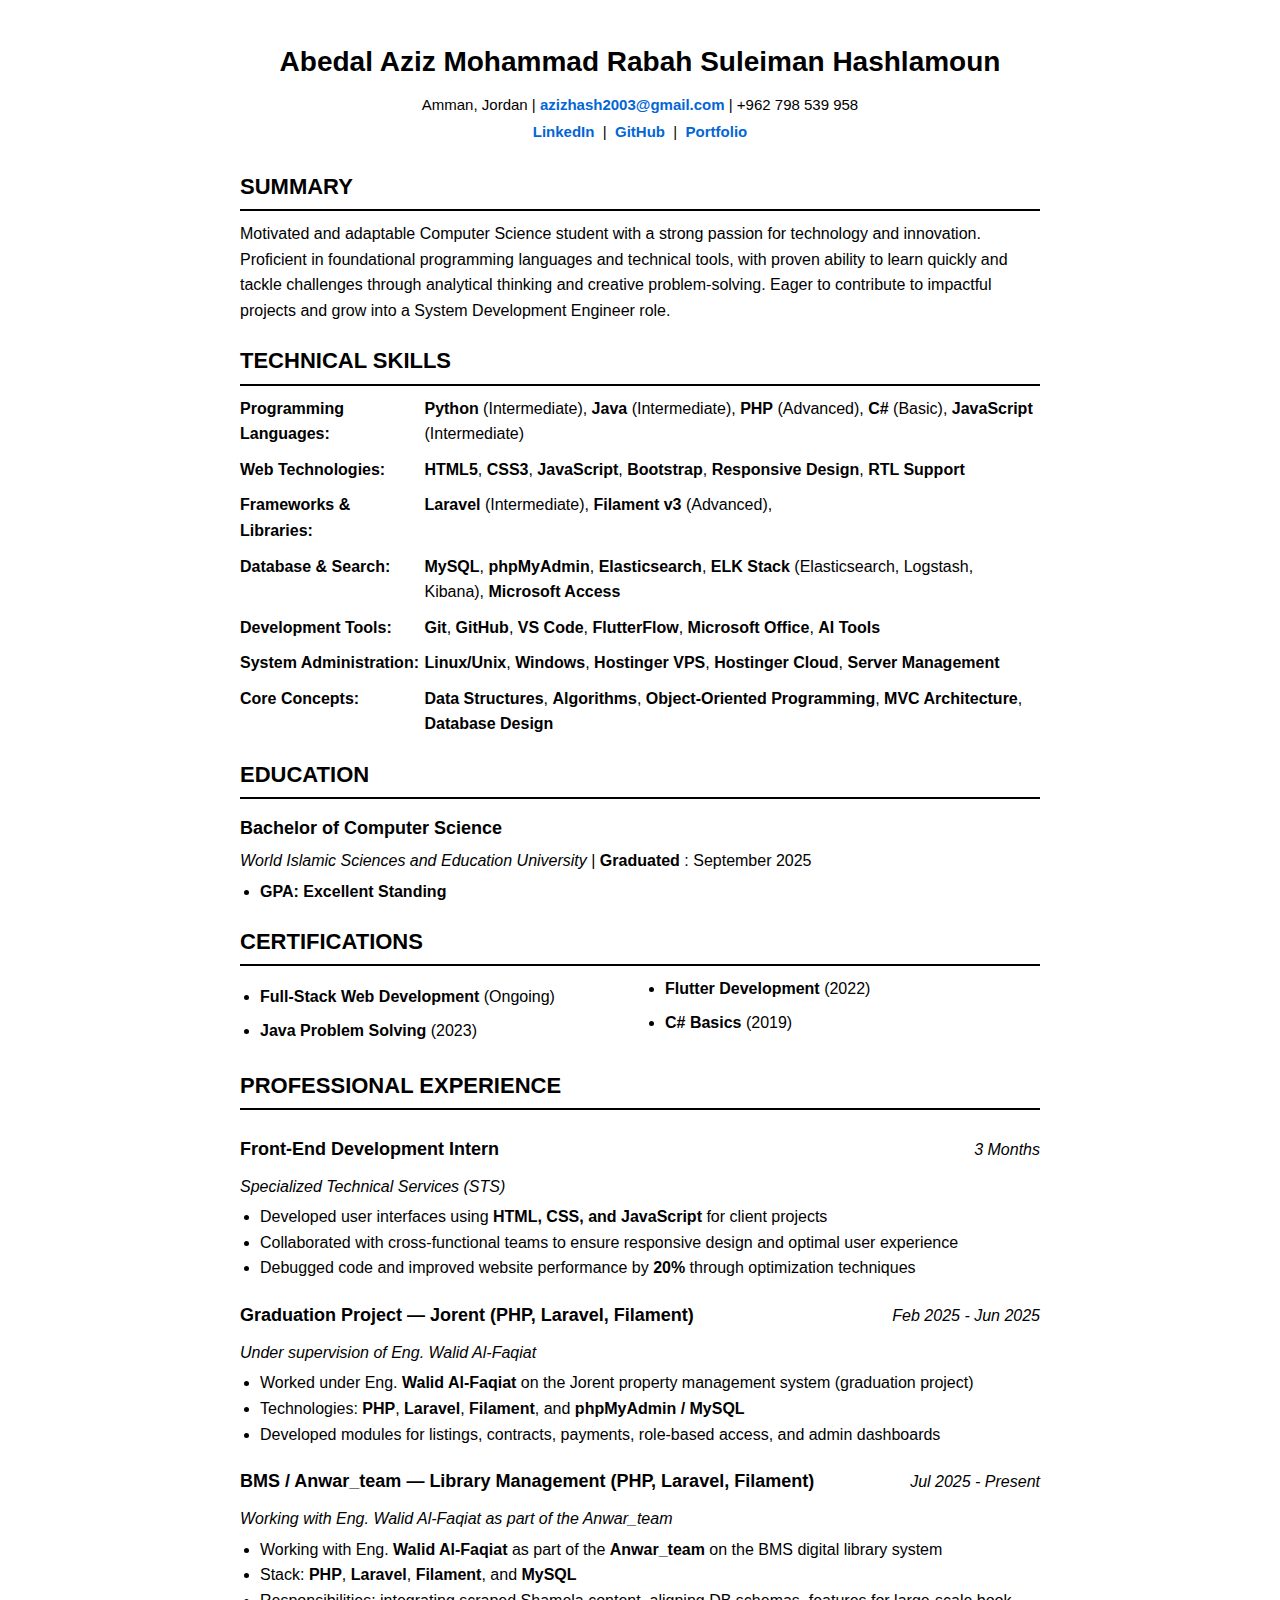
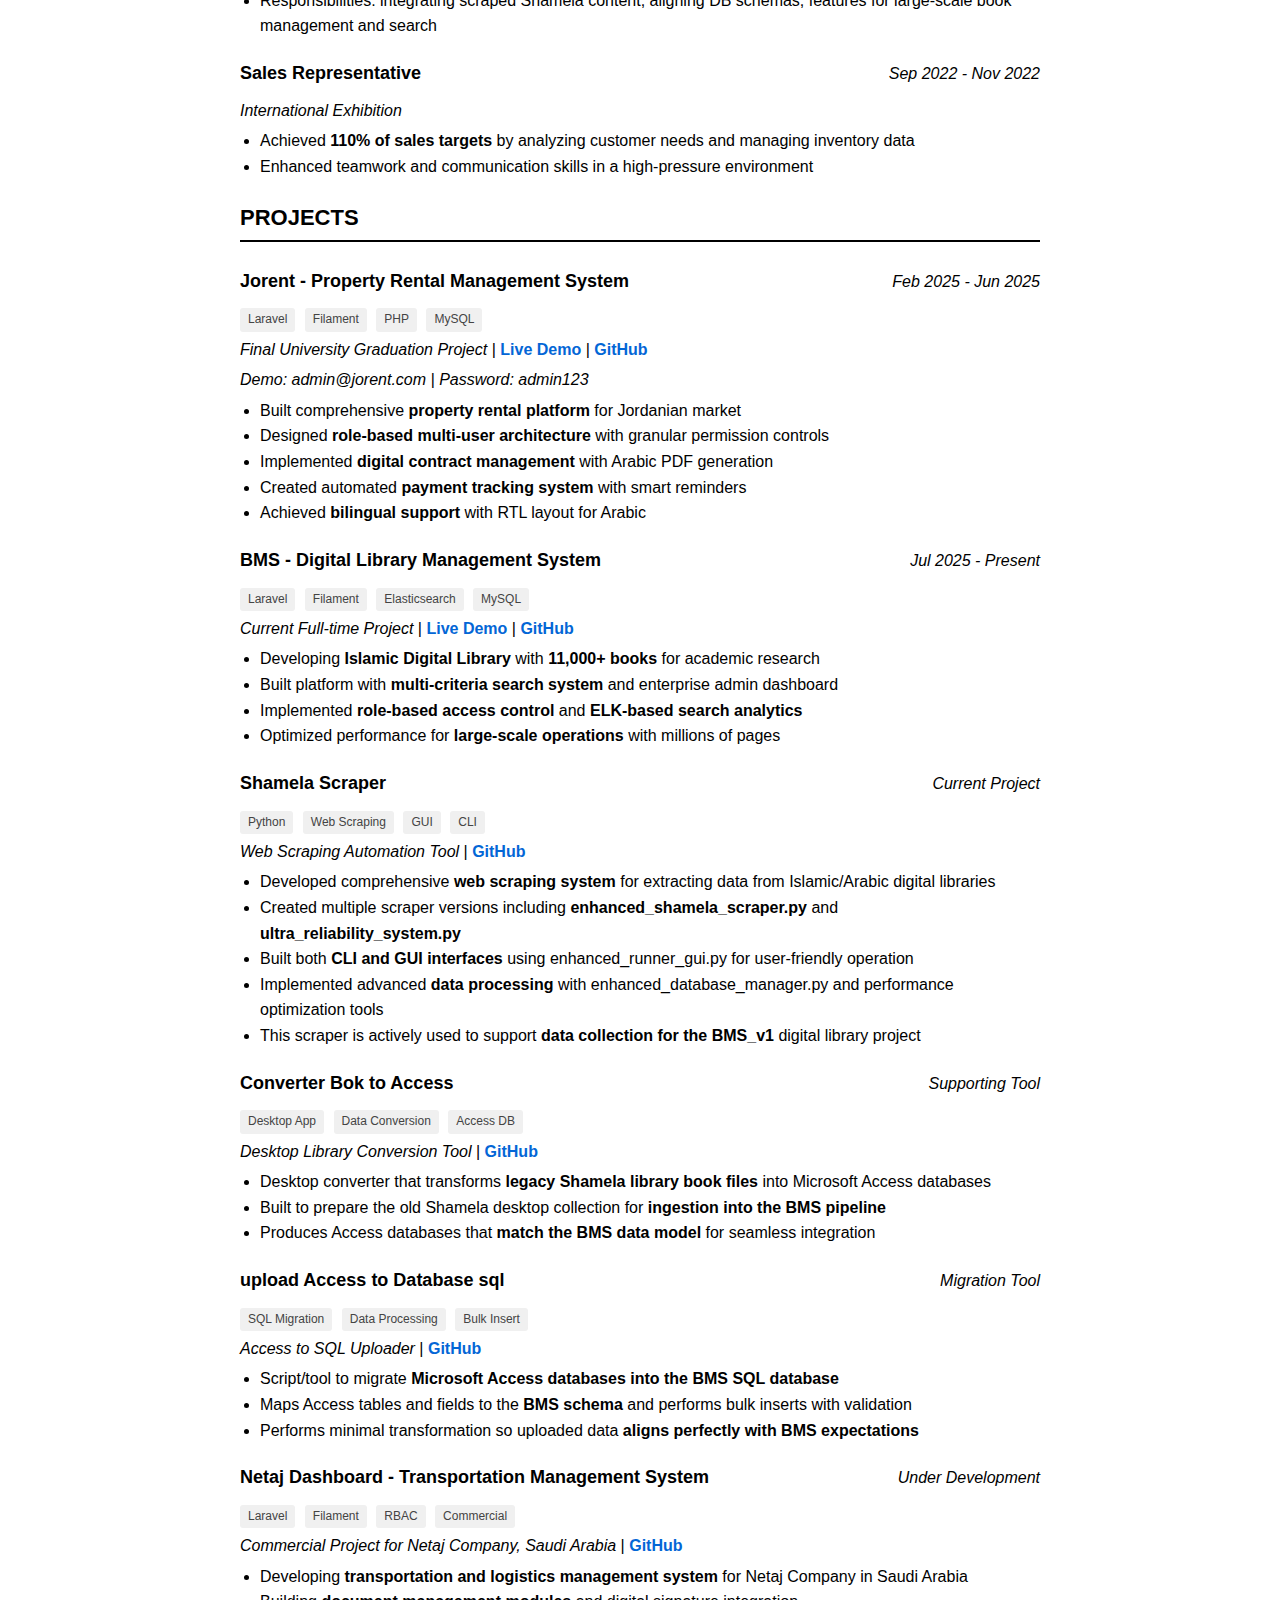
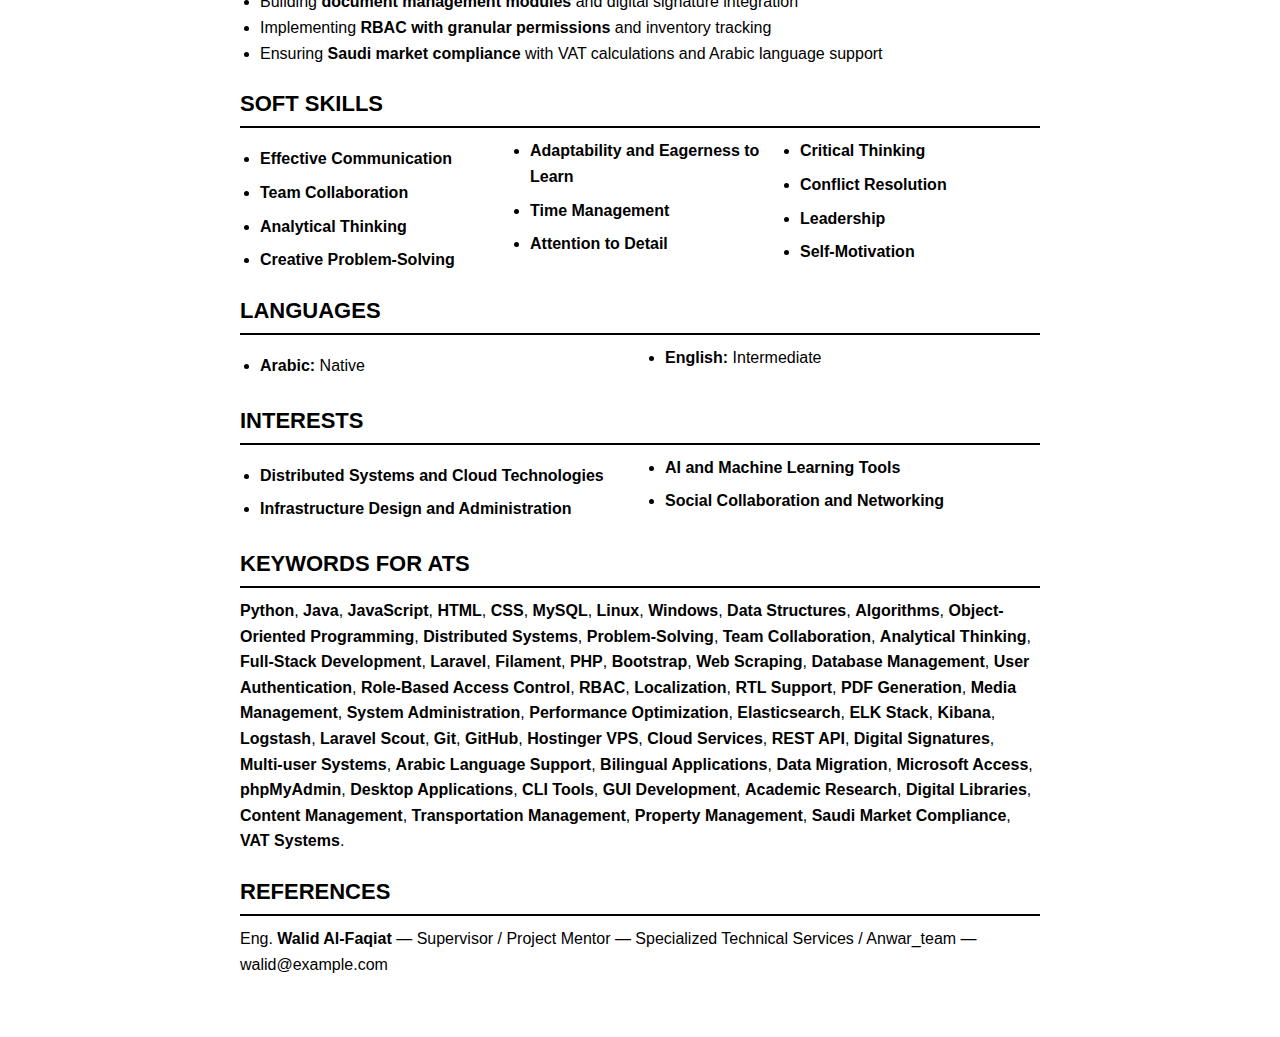
<file: AzizCV.html>
<!DOCTYPE html>
<html lang="en">

<head>
    <meta charset="UTF-8" />
    <meta name="viewport" content="width=device-width, initial-scale=1.0" />
    <title>Abedal Aziz Hashlamoun - CV</title>
    <style>
        body {
            font-family: 'Segoe UI', Tahoma, Geneva, Verdana, sans-serif;
            line-height: 1.6;
            margin: 0;
            padding: 0;
            background-color: #fff;
            color: #000;
        }

        .container {
            max-width: 800px;
            margin: 20px auto;
            padding: 20px;
            background-color: #fff;
        }

        .contact-header {
            text-align: center;
            margin-bottom: 25px;
        }

        .contact-header h1 {
            font-size: 28px;
            margin: 0 0 8px;
        }

        .contact-header p {
            margin: 3px 0;
            font-size: 15px;
        }

        h2 {
            font-size: 22px;
            margin-top: 20px;
            margin-bottom: 10px;
            border-bottom: 2px solid #000;
            padding-bottom: 5px;
            color: #000;
        }

        h3 {
            font-size: 18px;
            margin-top: 15px;
            margin-bottom: 5px;
            color: #000;
        }

        p,
        ul {
            margin: 5px 0;
        }

        ul {
            padding-left: 20px;
        }

        .section {
            margin-bottom: 20px;
        }

        .github-link,
        a {
            color: #0366d6;
            text-decoration: none;
            font-weight: bold;
        }

        .github-link:hover,
        a:hover {
            text-decoration: underline;
        }

        .skill-category {
            margin-bottom: 10px;
        }

        .skill-title {
            font-weight: bold;
            display: inline-block;
            width: 180px;
            vertical-align: top;
        }

        .skill-items {
            display: inline-block;
            width: calc(100% - 190px);
        }

        .project-header {
            display: flex;
            justify-content: space-between;
            align-items: baseline;
            flex-wrap: wrap;
        }

        .project-date {
            color: #000;
            font-style: italic;
            font-weight: normal;
        }

        .tech-tags {
            margin: 5px 0;
        }

        .tech-tag {
            display: inline-block;
            background-color: #f0f0f0;
            padding: 2px 8px;
            border-radius: 3px;
            margin-right: 5px;
            font-size: 12px;
            color: #444;
        }

        /* نظام الأعمدة المرن - يمكنك تغيير الرقم حسب حاجتك */
        .columns-1 {
            column-count: 1;
        }

        .columns-2 {
            column-count: 2;
        }

        .columns-3 {
            column-count: 3;
        }

        .columns-4 {
            column-count: 4;
        }

        .columns-5 {
            column-count: 5;
        }

        /* الإعدادات العامة للأعمدة */
        [class*="columns-"] {
            column-gap: 30px;
            column-fill: balance;
        }

        [class*="columns-"] li {
            margin-bottom: 8px;
            margin-top: 8px;
            break-inside: avoid;
        }

        /* Print-specific styles */
        @media print {
            body {
                margin: 0;
                padding: 0;
            }

            .container {
                margin: 0;
                padding: 20px;
                max-width: none;
            }
        }
    </style>
</head>

<body>
    <div class="container">
        <div class="contact-header">
            <h1>Abedal Aziz Mohammad Rabah Suleiman Hashlamoun</h1>
            <p>Amman, Jordan |
                <a href="mailto:azizhash2003@gmail.com">azizhash2003@gmail.com</a> |
                +962 798 539 958
            </p>
            <p>
                <a href="https://www.linkedin.com/in/aziz-hashlamoun" target="_blank"
                    rel="noopener noreferrer">LinkedIn</a>
                &nbsp;|&nbsp;
                <a href="https://github.com/azizmrsh" target="_blank" rel="noopener noreferrer">GitHub</a>
                &nbsp;|&nbsp;
                <a href="https://azizmrsh.github.io/Abedal-Aziz-Mohammad-Rabah-Suleiman-Hashlamoun" target="_blank"
                    rel="noopener noreferrer">Portfolio</a>
            </p>
        </div>

        <div class="section">
            <h2>SUMMARY</h2>
            <p>Motivated and adaptable Computer Science student with a strong passion for technology and innovation.
                Proficient in foundational programming languages and technical tools, with proven ability to learn
                quickly and tackle challenges through analytical thinking and creative problem-solving. Eager to
                contribute to impactful projects and grow into a System Development Engineer role.</p>
        </div>

        <div class="section">
            <h2>TECHNICAL SKILLS</h2>

            <div class="skill-category">
                <span class="skill-title">Programming Languages:</span>
                <span class="skill-items"><strong>Python</strong> (Intermediate), <strong>Java</strong> (Intermediate),
                    <strong>PHP</strong> (Advanced), <strong>C#</strong> (Basic), <strong>JavaScript</strong>
                    (Intermediate)</span>
            </div>

            <div class="skill-category">
                <span class="skill-title">Web Technologies:</span>
                <span class="skill-items"><strong>HTML5</strong>, <strong>CSS3</strong>, <strong>JavaScript</strong>,
                    <strong>Bootstrap</strong>, <strong>Responsive Design</strong>, <strong>RTL Support</strong></span>
            </div>

            <div class="skill-category">
                <span class="skill-title">Frameworks & Libraries:</span>
                <span class="skill-items"><strong>Laravel</strong> (Intermediate), <strong>Filament v3</strong>
                    (Advanced),

            </div>

            <div class="skill-category">
                <span class="skill-title">Database & Search:</span>
                <span class="skill-items"><strong>MySQL</strong>, <strong>phpMyAdmin</strong>,
                    <strong>Elasticsearch</strong>, <strong>ELK Stack</strong> (Elasticsearch, Logstash, Kibana),
                    <strong>Microsoft Access</strong></span>
            </div>

            <div class="skill-category">
                <span class="skill-title">Development Tools:</span>
                <span class="skill-items"><strong>Git</strong>, <strong>GitHub</strong>, <strong>VS Code</strong>,
                    <strong>FlutterFlow</strong>, <strong>Microsoft Office</strong>, <strong>AI Tools</strong></span>
            </div>

            <div class="skill-category">
                <span class="skill-title">System Administration:</span>
                <span class="skill-items"><strong>Linux/Unix</strong>, <strong>Windows</strong>, <strong>Hostinger
                        VPS</strong>, <strong>Hostinger Cloud</strong>, <strong>Server Management</strong></span>
            </div>


            <div class="skill-category">
                <span class="skill-title">Core Concepts:</span>
                <span class="skill-items"><strong>Data Structures</strong>, <strong>Algorithms</strong>,
                    <strong>Object-Oriented Programming</strong>, <strong>MVC Architecture</strong>, <strong>Database
                        Design</strong></span>
            </div>
        </div>

        <div class="section">
            <h2>EDUCATION</h2>
            <h3>Bachelor of Computer Science</h3>
            <p><em>World Islamic Sciences and Education University</em> | <strong>Graduated</strong> : September 2025
            </p>
            <ul>
                <li><strong>GPA:</strong> <strong>Excellent Standing</strong></li>
            </ul>
        </div>

        <div class="section">
            <h2>CERTIFICATIONS</h2>
            <ul class="columns-2">
                <li><strong>Full-Stack Web Development</strong> (Ongoing)</li>
                <li><strong>Java Problem Solving</strong> (2023)</li>
                <li><strong>Flutter Development</strong> (2022)</li>
                <li><strong>C# Basics</strong> (2019)</li>
            </ul>
        </div>

        <div class="section">
            <h2>PROFESSIONAL EXPERIENCE</h2>

            <div class="project-header">
                <h3>Front-End Development Intern</h3>
                <span class="project-date">3 Months</span>
            </div>
            <p><em>Specialized Technical Services (STS)</em></p>
            <ul>
                <li>Developed user interfaces using <strong>HTML, CSS, and JavaScript</strong> for client projects</li>
                <li>Collaborated with cross-functional teams to ensure responsive design and optimal user experience
                </li>
                <li>Debugged code and improved website performance by <strong>20%</strong> through optimization
                    techniques</li>
            </ul>



            <div class="project-header">
                <h3>Graduation Project — Jorent (PHP, Laravel, Filament)</h3>
                <span class="project-date">Feb 2025 - Jun 2025</span>
            </div>
            <p><em>Under supervision of Eng. Walid Al-Faqiat</em></p>
            <ul>
                <li>Worked under Eng. <strong>Walid Al-Faqiat</strong> on the Jorent property management system
                    (graduation project)</li>
                <li>Technologies: <strong>PHP</strong>, <strong>Laravel</strong>, <strong>Filament</strong>, and
                    <strong>phpMyAdmin / MySQL</strong>
                </li>
                <li>Developed modules for listings, contracts, payments, role-based access, and admin dashboards</li>
            </ul>

            <div class="project-header">
                <h3>BMS / Anwar_team — Library Management (PHP, Laravel, Filament)</h3>
                <span class="project-date">Jul 2025 - Present</span>
            </div>
            <p><em>Working with Eng. Walid Al-Faqiat as part of the Anwar_team</em></p>
            <ul>
                <li>Working with Eng. <strong>Walid Al-Faqiat</strong> as part of the <strong>Anwar_team</strong> on the
                    BMS digital library system</li>
                <li>Stack: <strong>PHP</strong>, <strong>Laravel</strong>, <strong>Filament</strong>, and
                    <strong>MySQL</strong>
                </li>
                <li>Responsibilities: integrating scraped Shamela content, aligning DB schemas, features for large-scale
                    book management and search</li>
            </ul>

            <div class="project-header">
                <h3>Sales Representative</h3>
                <span class="project-date">Sep 2022 - Nov 2022</span>
            </div>
            <p><em>International Exhibition</em></p>
            <ul>
                <li>Achieved <strong>110% of sales targets</strong> by analyzing customer needs and managing inventory
                    data</li>
                <li>Enhanced teamwork and communication skills in a high-pressure environment</li>
            </ul>
        </div>

        <div class="section">
            <h2>PROJECTS</h2>

            <div class="project-header">
                <h3>Jorent - Property Rental Management System</h3>
                <span class="project-date">Feb 2025 - Jun 2025</span>
            </div>
            <div class="tech-tags">
                <span class="tech-tag">Laravel</span>
                <span class="tech-tag">Filament</span>
                <span class="tech-tag">PHP</span>
                <span class="tech-tag">MySQL</span>
            </div>
            <p><em>Final University Graduation Project</em> |
                <a href="https://jo.anwaralolmaa.com/" target="_blank" class="github-link">Live Demo</a> |
                <a href="https://github.com/azizmrsh/jorentv2" target="_blank" class="github-link">GitHub</a>
            </p>
            <p><em>Demo: admin@jorent.com | Password: admin123</em></p>
            <ul>
                <li>Built comprehensive <strong>property rental platform</strong> for Jordanian market</li>
                <li>Designed <strong>role-based multi-user architecture</strong> with granular permission controls</li>
                <li>Implemented <strong>digital contract management</strong> with Arabic PDF generation</li>
                <li>Created automated <strong>payment tracking system</strong> with smart reminders</li>
                <li>Achieved <strong>bilingual support</strong> with RTL layout for Arabic</li>
            </ul>

            <div class="project-header">
                <h3>BMS - Digital Library Management System</h3>
                <span class="project-date">Jul 2025 - Present</span>
            </div>
            <div class="tech-tags">
                <span class="tech-tag">Laravel</span>
                <span class="tech-tag">Filament</span>
                <span class="tech-tag">Elasticsearch</span>
                <span class="tech-tag">MySQL</span>
            </div>
            <p><em>Current Full-time Project</em> |
                <a href="https://home.anwaralolmaa.com/" target="_blank" class="github-link">Live Demo</a> |
                <a href="https://github.com/azizmrsh/BMS_v1/tree/homev2" target="_blank" class="github-link">GitHub</a>
            </p>
            <ul>
                <li>Developing <strong>Islamic Digital Library</strong> with <strong>11,000+ books</strong> for academic
                    research</li>
                <li>Built platform with <strong>multi-criteria search system</strong> and enterprise admin dashboard
                </li>
                <li>Implemented <strong>role-based access control</strong> and <strong>ELK-based search
                        analytics</strong></li>
                <li>Optimized performance for <strong>large-scale operations</strong> with millions of pages</li>
            </ul>

            <div class="project-header">
                <h3>Shamela Scraper</h3>
                <span class="project-date">Current Project</span>
            </div>
            <div class="tech-tags">
                <span class="tech-tag">Python</span>
                <span class="tech-tag">Web Scraping</span>
                <span class="tech-tag">GUI</span>
                <span class="tech-tag">CLI</span>
            </div>
            <p><em>Web Scraping Automation Tool</em> |
                <a href="https://github.com/azizmrsh/shamela_scraper.git" target="_blank" class="github-link">GitHub</a>
            </p>
            <ul>
                <li>Developed comprehensive <strong>web scraping system</strong> for extracting data from Islamic/Arabic
                    digital libraries</li>
                <li>Created multiple scraper versions including <strong>enhanced_shamela_scraper.py</strong> and
                    <strong>ultra_reliability_system.py</strong>
                </li>
                <li>Built both <strong>CLI and GUI interfaces</strong> using enhanced_runner_gui.py for user-friendly
                    operation</li>
                <li>Implemented advanced <strong>data processing</strong> with enhanced_database_manager.py and
                    performance optimization tools</li>
                <li>This scraper is actively used to support <strong>data collection for the BMS_v1</strong> digital
                    library project</li>
            </ul>

            <div class="project-header">
                <h3>Converter Bok to Access</h3>
                <span class="project-date">Supporting Tool</span>
            </div>
            <div class="tech-tags">
                <span class="tech-tag">Desktop App</span>
                <span class="tech-tag">Data Conversion</span>
                <span class="tech-tag">Access DB</span>
            </div>
            <p><em>Desktop Library Conversion Tool</em> |
                <a href="https://github.com/osiadhaj03/Converter_Bok_to_Access" target="_blank"
                    class="github-link">GitHub</a>
            </p>
            <ul>
                <li>Desktop converter that transforms <strong>legacy Shamela library book files</strong> into Microsoft
                    Access databases</li>
                <li>Built to prepare the old Shamela desktop collection for <strong>ingestion into the BMS
                        pipeline</strong></li>
                <li>Produces Access databases that <strong>match the BMS data model</strong> for seamless integration
                </li>
            </ul>

            <div class="project-header">
                <h3>upload Access to Database sql</h3>
                <span class="project-date">Migration Tool</span>
            </div>
            <div class="tech-tags">
                <span class="tech-tag">SQL Migration</span>
                <span class="tech-tag">Data Processing</span>
                <span class="tech-tag">Bulk Insert</span>
            </div>
            <p><em>Access to SQL Uploader</em> |
                <a href="https://github.com/osiadhaj03/upload_Access_to_Database_sql" target="_blank"
                    class="github-link">GitHub</a>
            </p>
            <ul>
                <li>Script/tool to migrate <strong>Microsoft Access databases into the BMS SQL database</strong></li>
                <li>Maps Access tables and fields to the <strong>BMS schema</strong> and performs bulk inserts with
                    validation</li>
                <li>Performs minimal transformation so uploaded data <strong>aligns perfectly with BMS
                        expectations</strong></li>
            </ul>

            <div class="project-header">
                <h3>Netaj Dashboard - Transportation Management System</h3>
                <span class="project-date">Under Development</span>
            </div>
            <div class="tech-tags">
                <span class="tech-tag">Laravel</span>
                <span class="tech-tag">Filament</span>
                <span class="tech-tag">RBAC</span>
                <span class="tech-tag">Commercial</span>
            </div>
            <p><em>Commercial Project for Netaj Company, Saudi Arabia</em> |
                <a href="https://github.com/azizmrsh/Netaj-dashboard" target="_blank" class="github-link">GitHub</a>
            </p>
            <ul>
                <li>Developing <strong>transportation and logistics management system</strong> for Netaj Company in
                    Saudi Arabia</li>
                <li>Building <strong>document management modules</strong> and digital signature integration</li>
                <li>Implementing <strong>RBAC with granular permissions</strong> and inventory tracking</li>
                <li>Ensuring <strong>Saudi market compliance</strong> with VAT calculations and Arabic language support
                </li>
            </ul>
        </div>

        <div class="section">
            <h2>SOFT SKILLS</h2>
            <ul class="columns-3">
                <li><strong>Effective Communication</strong></li>
                <li><strong>Team Collaboration</strong></li>
                <li><strong>Analytical Thinking</strong></li>
                <li><strong>Creative Problem-Solving</strong></li>
                <li><strong>Adaptability and Eagerness to Learn</strong></li>
                <li><strong>Time Management</strong></li>
                <li><strong>Attention to Detail</strong></li>
                <li><strong>Critical Thinking</strong></li>
                <li><strong>Conflict Resolution</strong></li>
                <li><strong>Leadership</strong></li>
                <li><strong>Self-Motivation</strong></li>
            </ul>
        </div>

        <div class="section">
            <h2>LANGUAGES</h2>
            <ul class="columns-2">
                <li><strong>Arabic:</strong> Native</li>
                <li><strong>English:</strong> Intermediate</li>
            </ul>
        </div>

        <div class="section">
            <h2>INTERESTS</h2>
            <ul class="columns-2">
                <li><strong>Distributed Systems and Cloud Technologies</strong></li>
                <li><strong>Infrastructure Design and Administration</strong></li>
                <li><strong>AI and Machine Learning Tools</strong></li>
                <li><strong>Social Collaboration and Networking</strong></li>
            </ul>
        </div>

        <div class="section">
            <h2>KEYWORDS FOR ATS</h2>
            <p><strong>Python</strong>, <strong>Java</strong>, <strong>JavaScript</strong>, <strong>HTML</strong>,
                <strong>CSS</strong>, <strong>MySQL</strong>, <strong>Linux</strong>, <strong>Windows</strong>,
                <strong>Data Structures</strong>, <strong>Algorithms</strong>, <strong>Object-Oriented
                    Programming</strong>, <strong>Distributed Systems</strong>, <strong>Problem-Solving</strong>,
                <strong>Team Collaboration</strong>, <strong>Analytical Thinking</strong>, <strong>Full-Stack
                    Development</strong>, <strong>Laravel</strong>, <strong>Filament</strong>, <strong>PHP</strong>,
                <strong>Bootstrap</strong>, <strong>Web Scraping</strong>, <strong>Database Management</strong>,
                <strong>User Authentication</strong>, <strong>Role-Based Access Control</strong>, <strong>RBAC</strong>,
                <strong>Localization</strong>, <strong>RTL Support</strong>, <strong>PDF Generation</strong>,
                <strong>Media Management</strong>, <strong>System Administration</strong>, <strong>Performance
                    Optimization</strong>, <strong>Elasticsearch</strong>, <strong>ELK Stack</strong>,
                <strong>Kibana</strong>, <strong>Logstash</strong>, <strong>Laravel Scout</strong>,
                <strong>Git</strong>, <strong>GitHub</strong>, <strong>Hostinger VPS</strong>, <strong>Cloud
                    Services</strong>, <strong>REST API</strong>, <strong>Digital Signatures</strong>,
                <strong>Multi-user Systems</strong>, <strong>Arabic Language Support</strong>, <strong>Bilingual
                    Applications</strong>, <strong>Data Migration</strong>, <strong>Microsoft Access</strong>,
                <strong>phpMyAdmin</strong>, <strong>Desktop Applications</strong>, <strong>CLI Tools</strong>,
                <strong>GUI Development</strong>, <strong>Academic Research</strong>, <strong>Digital
                    Libraries</strong>, <strong>Content Management</strong>, <strong>Transportation Management</strong>,
                <strong>Property Management</strong>, <strong>Saudi Market Compliance</strong>, <strong>VAT
                    Systems</strong>.
            </p>
        </div>

        <div class="section">
            <h2>REFERENCES</h2>
            <p>Eng. <strong>Walid Al-Faqiat</strong> — Supervisor / Project Mentor — Specialized Technical Services /
                Anwar_team — walid@example.com</p>
        </div>
    </div>
</body>

</html>
</file>
